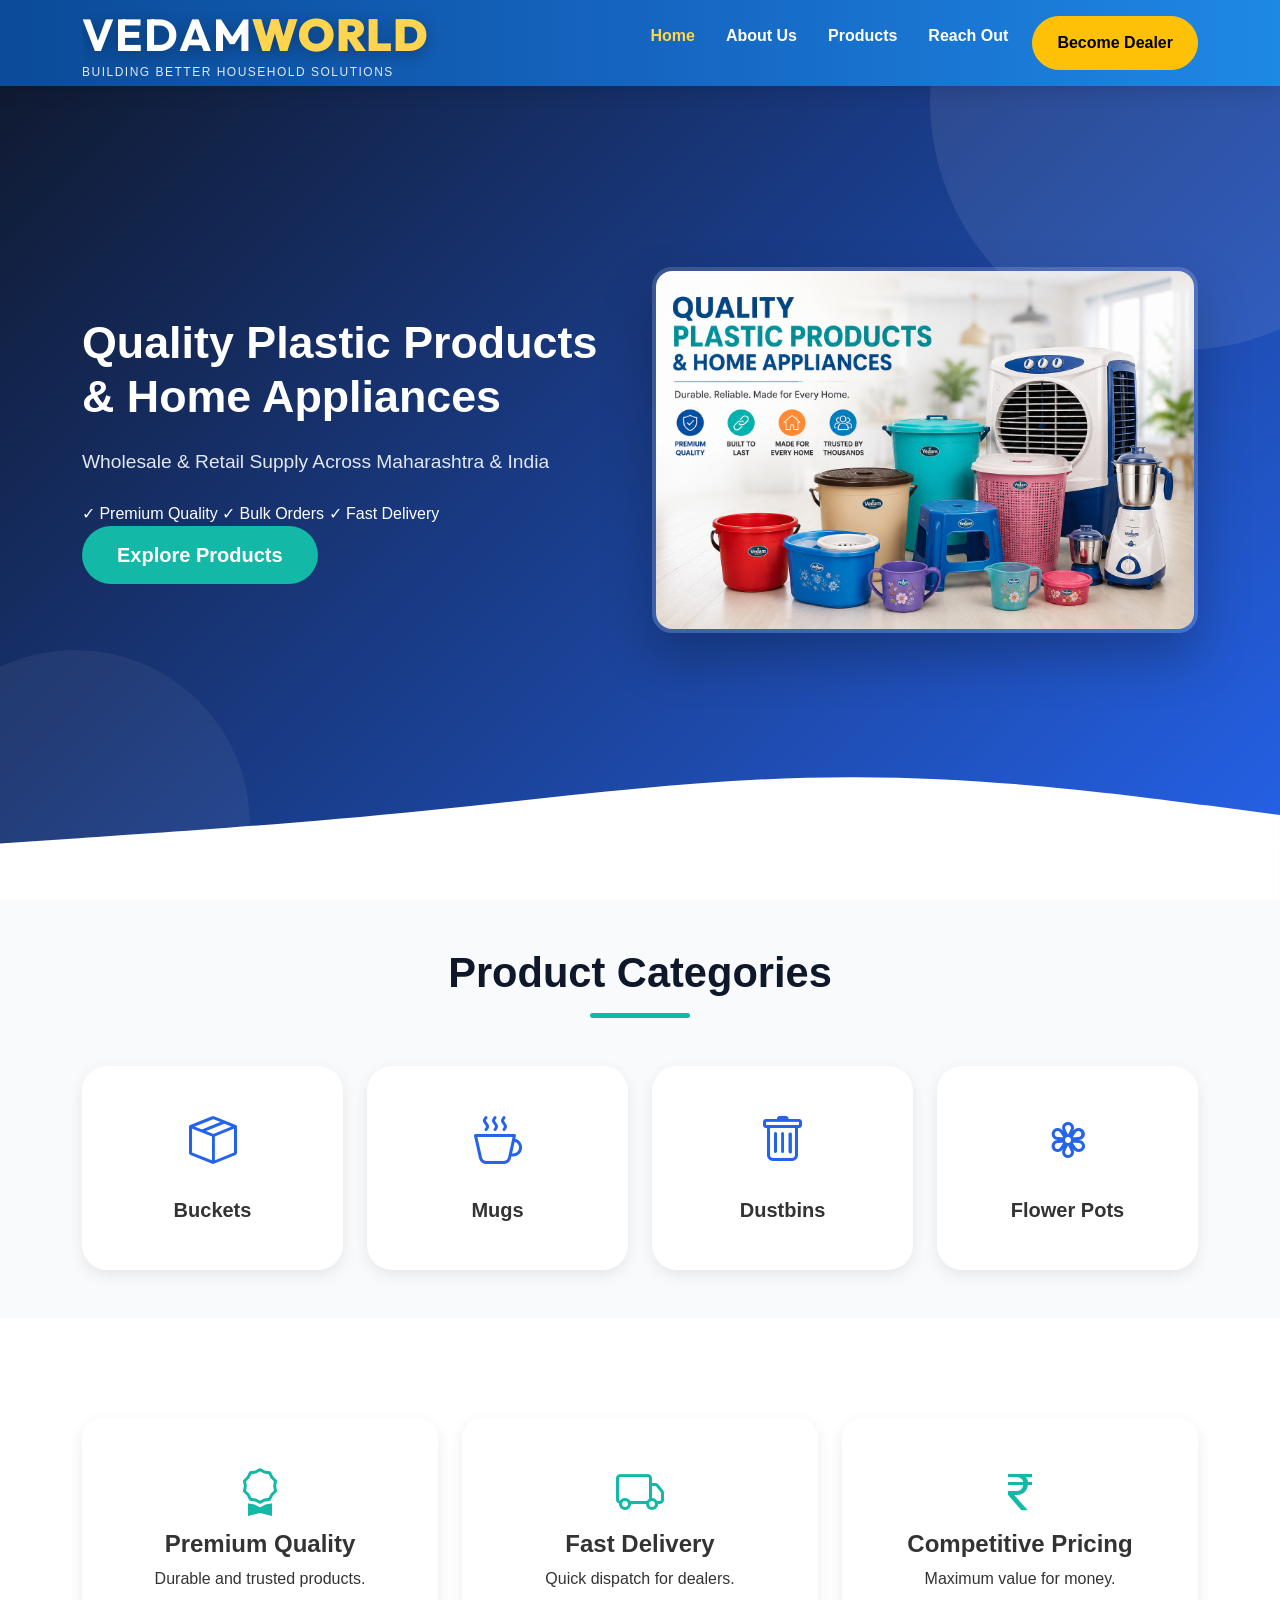
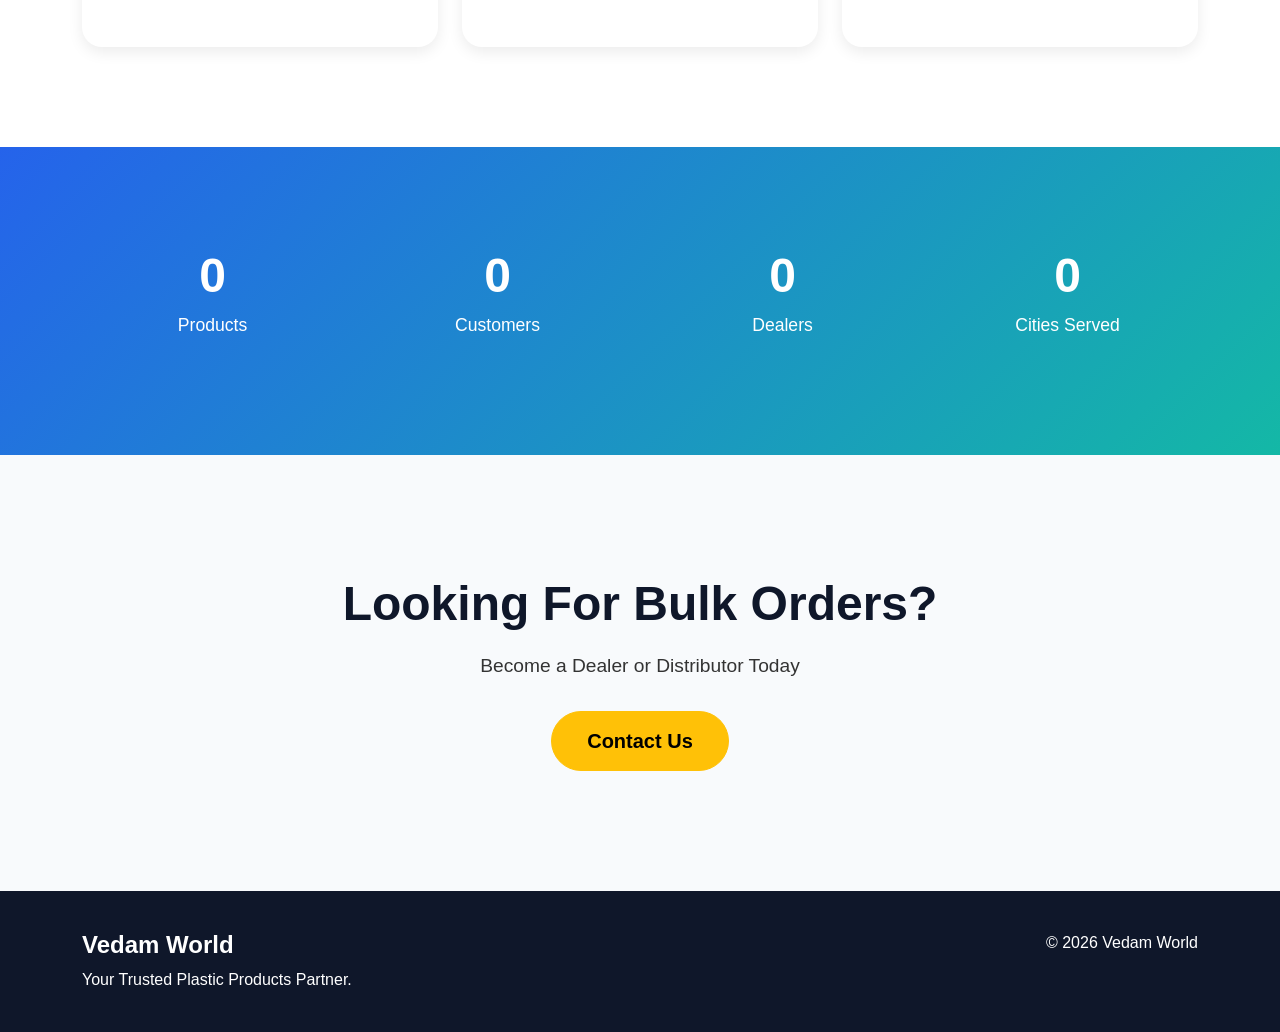
<file: index.html>
<!DOCTYPE html>
<html lang="en">

<head>

<meta charset="UTF-8">
<meta name="viewport" content="width=device-width, initial-scale=1.0">

<title>Vedam World | Plastic Household Products & Appliances</title>

<meta name="description"
content="Vedam World - Wholesale & Retail Supplier of Plastic Household Products, Air Coolers, Mixer Grinders and Home Utility Products.">


<!--
<link href="https://cdn.jsdelivr.net/npm/bootstrap@5.3.3/dist/css/bootstrap.min.css" rel="stylesheet">
-->

<link href="bts/css/bootstrap.min.css" rel="stylesheet"> 
<link href="https://cdn.jsdelivr.net/npm/bootstrap-icons@1.11.3/font/bootstrap-icons.css" rel="stylesheet">
<link href="https://unpkg.com/aos@2.3.4/dist/aos.css" rel="stylesheet">

<link rel="stylesheet" href="bts/style.css">
<!--<script src="js/main.js"></script> -->

</head>

<body>



<!-- Loader -->
<div id="loader">
    <div class="stack-container">
        
        <div class="item dustbin">🗑️</div>
		<div class="item stool">🪑</div>
		<div class="item mug">🧴</div>
		<div class="item bucket">🪣</div>
        
		<h1 style="color:#0B4B98;font-weight:bold">Vedam World</h1>
        <p style="background-color:#0B4B98;color:white;font-weight:bold">Building Better Household Solutions</p>
    
	</div>
	
</div>

<!--
<div id="loader">

    <div class="loader-wrapper">

         <img src="svg/bucket.svg" class="stack-svg bucket" alt="">
        <img src="svg/mug.svg" class="stack-svg mug" alt="">
        <img src="svg/stool.svg" class="stack-svg stool" alt="">
        <img src="svg/dustbin.svg" class="stack-svg dustbin" alt="">
        <img src="svg/pot.svg" class="stack-svg pot" alt="">

        <div class="loader-logo">
            <h1>Vedam World</h1>
            <p>Building Better Household Solutions</p>
        </div>

    </div>

</div>
-->

<!-- Navbar -->
<nav class="navbar navbar-expand-lg navbar-dark fixed-top custom-navbar">

<div class="container">

<div class="brand-wrapper">

<a class="navbar-brand fw-bold" href="#">
    VEDAM<span style="color:#$FFD54F">WORLD</span>
</a>

 <div class="brand-tagline">
        Building Better Household Solutions
    </div>

</div>

<button class="navbar-toggler"
type="button"
data-bs-toggle="collapse"
data-bs-target="#navbarNav">

<span class="navbar-toggler-icon"></span>

</button>

<div class="collapse navbar-collapse" id="navbarNav">

<ul class="navbar-nav ms-auto">

<li class="nav-item">
<a class="nav-link active" href="index.html">Home</a>
</li>

<li class="nav-item">
<a class="nav-link" href="about.html">About Us</a>
</li>

<li class="nav-item">
<a class="nav-link" href="products.html">Products</a>
</li>

<li class="nav-item">
<a class="nav-link" href="contact.html">Reach Out</a>
</li>
<li class="nav-item ms-lg-3">
    <a class="btn btn-warning rounded-pill px-4"
       href="contact.html">
       Become Dealer
    </a>
</li>
</ul>

</div>

</div>

</nav>

<!-- Hero Section -->

<section class="hero-section">

<div class="container">

<div class="row align-items-center">

<div class="col-lg-6">

<h1>
Quality Plastic Products &
Home Appliances
</h1>

<p>

Wholesale & Retail Supply Across Maharashtra & India

</p>
<div class="hero-badges" style="color:white">

    <span>✓ Premium Quality</span>
    <span>✓ Bulk Orders</span>
    <span>✓ Fast Delivery</span>

</div>

<a href="products.html"
class="btn btn-primary btn-lg">

Explore Products

</a>

</div>

<div class="col-lg-6">

<img src="images/hero-products.png"
class="img-fluid hero-image"
alt="Plastic Products">

</div>

</div>

</div>

<div class="wave">
<svg viewBox="0 0 1440 320">
<path fill="#ffffff"
fill-opacity="1"
d="M0,256L80,250.7C160,245,320,235,480,218.7C640,203,800,181,960,181.3C1120,181,1280,203,1360,213.3L1440,224L1440,320L0,320Z">
</path>
</svg>
</div>

</section>

<!-- Categories -->

<section class="py-5">

<div class="container">

<h2 class="section-title text-center mb-5">
Product Categories
</h2>

<div class="row g-4">
<div class="col-md-3">
    <div class="category-card">
        <i class="bi bi-box-seam"></i>
        <h5>Buckets</h5>
    </div>
</div>

<div class="col-md-3">
    <div class="category-card">
        <i class="bi bi-cup-hot"></i>
        <h5>Mugs</h5>
    </div>
</div>

<div class="col-md-3">
    <div class="category-card">
        <i class="bi bi-trash"></i>
        <h5>Dustbins</h5>
    </div>
</div>

<div class="col-md-3">
    <div class="category-card">
        <i class="bi bi-flower3"></i>
        <h5>Flower Pots</h5>
    </div>
</div>

</div>

</div>

</section>

<!-- Why Choose Us -->

<section class="why-us">

<div class="container">

<div class="row">

<div class="col-md-4">

<div class="info-box">

<i class="bi bi-award"></i>

<h4>Premium Quality</h4>

<p>Durable and trusted products.</p>

</div>

</div>

<div class="col-md-4">

<div class="info-box">

<i class="bi bi-truck"></i>

<h4>Fast Delivery</h4>

<p>Quick dispatch for dealers.</p>

</div>

</div>

<div class="col-md-4">

<div class="info-box">

<i class="bi bi-currency-rupee"></i>

<h4>Competitive Pricing</h4>

<p>Maximum value for money.</p>

</div>

</div>

</div>

</div>

</section>

<!-- Counter -->

<section class="counter-section">

<div class="container">

<div class="row text-center">

<div class="col-md-3">
<h2 class="counter" data-target="500">0</h2>
<p>Products</p>
</div>

<div class="col-md-3">
<h2 class="counter" data-target="1000">0</h2>
<p>Customers</p>
</div>

<div class="col-md-3">
<h2 class="counter" data-target="100">0</h2>
<p>Dealers</p>
</div>

<div class="col-md-3">
<h2 class="counter" data-target="50">0</h2>
<p>Cities Served</p>
</div>

</div>

</div>

</section>

<!-- CTA -->

<section class="cta-section">

<div class="container text-center">

<h2>
Looking For Bulk Orders?
</h2>

<p>
Become a Dealer or Distributor Today
</p>

<a href="contact.html"
class="btn btn-warning btn-lg">

Contact Us

</a>

</div>

</section>

<!-- Footer -->

<footer>

<div class="container">

<div class="row">

<div class="col-md-6">

<h4>Vedam World</h4>

<p>
Your Trusted Plastic Products Partner.
</p>

</div>

<div class="col-md-6 text-end">

<p>
© 2026 Vedam World
</p>

</div>

</div>

</div>

</footer>

<script src="bts/js/bootstrap.bundle.min.js"></script>

<script>

document.addEventListener("DOMContentLoaded", function(){

    const loader = document.getElementById("loader");

    if(sessionStorage.getItem("loaderShown")){

        loader.style.display = "none";

    }else{

        sessionStorage.setItem("loaderShown", "true");

    }

});

</script>

</body>
</html>
</file>
<file: bts/style.css>
/* =====================================
   VEDAM WORLD - PREMIUM WEBSITE THEME
===================================== */

/*@import url('https://fonts.googleapis.com/css2?family=Montserrat:wght@700;800;900&display=swap');*/
@import url('https://fonts.googleapis.com/css2?family=Outfit:wght@700;800;900&display=swap');

:root{

    --primary:#2563eb;
    --secondary:#0f172a;
    --accent:#14b8a6;
    --orange:#f97316;
    --light:#f8fafc;
    --dark:#0f172a;
    --white:#ffffff;

    --shadow-sm:0 5px 15px rgba(0,0,0,.08);
    --shadow-md:0 10px 25px rgba(0,0,0,.12);
    --shadow-lg:0 20px 40px rgba(0,0,0,.18);

    --radius:18px;
}

*{
    margin:0;
    padding:0;
    box-sizing:border-box;
}

html{
    scroll-behavior:smooth;
}

body{

    font-family:'Poppins',sans-serif;
    background:var(--light);
    color:#333;
    overflow-x:hidden;
}

/* ==========================
   CUSTOM SCROLLBAR
========================== */

::-webkit-scrollbar{
    width:10px;
}

::-webkit-scrollbar-track{
    background:#e5e7eb;
}

::-webkit-scrollbar-thumb{
    background:var(--primary);
    border-radius:30px;
}

/* ==========================
   LOADER
========================== */

#loader{

    position:fixed;
    top:0;
    left:0;

    width:100%;
    height:100dvh;


    background:#fff;

    display:flex;
    justify-content:center;
    align-items:center;

    z-index:99999;

overflow:hidden;
    animation:hideLoader 3s forwards;
}

/*.stack-container{

    text-align:center;
}*/

.stack-container{
    display:flex;
    flex-direction:column;
    align-items:center;
    justify-content:center;
    max-width:90vw;
}

.stack-container h2{

    margin-top:25px;
    font-weight:800;
}

.item{

    font-size:50px;
    opacity:0;
    transform:translateY(40px);
}

.mug{
    animation:stackUp .1s forwards;
}

.bucket{
    animation:stackUp .1s .1s forwards;
}

.stool{
    animation:stackUp .1s 0.1s forwards;
}

.dustbin{
    animation:stackUp .1s 0.1s forwards;
}

@keyframes stackUp{

    to{
        opacity:1;
        transform:translateY(0);
    }
}

@keyframes hideLoader{

    90%{
        opacity:1;
    }

    100%{
        opacity:0;
        visibility:hidden;
    }
}

/* ==========================
   NAVBAR
========================== */

.custom-navbar{

    background:linear-gradient(
    90deg,
    #0B4B98 0%,
    #1565C0 50%,
    #1E88E5 100%);

    box-shadow:0 4px 20px rgba(0,0,0,.15);

    transition:.4s;
}

.custom-navbar .container{

    display:flex;

    justify-content:space-between;

    align-items:center;
}
.navbar-brand{

    font-family:'Outfit',sans-serif;

    font-size:clamp(1.4rem, 4vw, 2.8rem);

    font-weight:900;

    color:#fff !important;

    text-decoration:none;

    letter-spacing:1px;

    white-space:nowrap;

    text-shadow:
        0 4px 15px rgba(0,0,0,.30);

    transition:.3s ease;
}

.navbar-brand span{

    color:#FFD54F;

    font-weight:900;
}

.navbar-brand:hover{

    transform:scale(1.03);
}

.nav-link{

    color:#fff !important;

    margin-left:15px;

    font-weight:600;

    position:relative;

    transition:.3s;
}

.nav-link:hover{

    color:#FFD54F !important;
}

.nav-link::after{

    content:'';

    position:absolute;

    left:0;
    bottom:-4px;

    width:0;
    height:2px;

    background:var(--accent);

    transition:.4s;
}

.nav-link:hover::after{

    width:100%;
}

.nav-link.active{

    color:#FFD54F !important;
}

/* ==========================
   HERO SECTION
========================== */

.hero-section{

    min-height:100vh;

    display:flex;
    align-items:center;

    position:relative;

    overflow:hidden;

    background:
    linear-gradient(
    135deg,
    #0f172a,
    #2563eb);
}

.hero-section::before{

    content:'';

    position:absolute;

    width:500px;
    height:500px;

    background:rgba(255,255,255,.08);

    border-radius:50%;

    top:-150px;
    right:-150px;
}

.hero-section::after{

    content:'';

    position:absolute;

    width:350px;
    height:350px;

    background:rgba(255,255,255,.05);

    border-radius:50%;

    bottom:-100px;
    left:-100px;
}

.hero-section h1{

    color:#fff;

    font-size:clamp(2.8rem, 5vw, 2.5rem);
    line-height:1.1;

    font-weight:800;

    line-height:1.2;
}

.hero-section p{

    color:#e2e8f0;

    font-size:1.2rem;

    margin:25px 0;
}

.hero-image{

    border-radius:20px;

    box-shadow:
        0 25px 50px rgba(0,0,0,.25);

    border:4px solid rgba(255,255,255,.15);
}

@keyframes floatImage{

    0%{
        transform:translateY(0);
    }

    50%{
        transform:translateY(-15px);
    }

    100%{
        transform:translateY(0);
    }
}

.wave{

    position:absolute;

    bottom:0;

    left:0;

    width:100%;
}

/* ==========================
   BUTTONS
========================== */

.btn-primary{

    background:var(--accent);
    border:none;

    padding:14px 35px;

    border-radius:50px;

    font-weight:600;

    transition:.4s;
}

.btn-primary:hover{

    transform:translateY(-4px);

    box-shadow:var(--shadow-md);
}

.btn-warning{

    padding:14px 35px;

    border-radius:50px;

    font-weight:600;
}

/* ==========================
   SECTION TITLE
========================== */

.section-title{

    font-size:2.6rem;
    font-weight:800;
    color:var(--secondary);
    position:relative;
}

.section-title::after{

    content:'';

    display:block;

    width:100px;
    height:5px;

    background:var(--accent);

    margin:15px auto;
    border-radius:30px;
}

/* ==========================
   CATEGORY CARDS
========================== */

.category-card{

    background:#fff;

    border-radius:25px;

    padding:40px 20px;

    text-align:center;

    transition:.4s;

    box-shadow:var(--shadow-sm);

    cursor:pointer;
}

.category-card:hover{

    transform:translateY(-10px);

    box-shadow:var(--shadow-lg);
}

.category-card i{

    font-size:3rem;

    color:var(--primary);
}

.category-card h5{

    margin-top:20px;

    font-weight:700;
}

/* ==========================
   WHY US
========================== */

.why-us{

    padding:100px 0;

    background:#fff;
}

.info-box{

    background:#fff;

    text-align:center;

    padding:40px 25px;

    border-radius:20px;

    transition:.4s;

    box-shadow:var(--shadow-sm);
}

.info-box:hover{

    transform:translateY(-10px);

    box-shadow:var(--shadow-lg);
}

.info-box i{

    font-size:3rem;

    color:var(--accent);

    margin-bottom:20px;
}

.info-box h4{

    font-weight:700;
}

/* ==========================
   COUNTER
========================== */

.counter-section{

    background:
    linear-gradient(
    135deg,
    #2563eb,
    #14b8a6);

    padding:100px 0;

    color:#fff;
}

.counter{

    font-size:3rem;

    font-weight:800;
}

.counter-section p{

    font-size:1.1rem;
}

/* ==========================
   CTA
========================== */

.cta-section{

    padding:120px 0;

    text-align:center;

    background:#f8fafc;
}

.cta-section h2{

    font-size:3rem;

    font-weight:800;

    color:var(--secondary);
}

.cta-section p{

    margin:20px 0 30px;

    font-size:1.2rem;
}

/* ==========================
   FOOTER
========================== */

footer{

    background:var(--secondary);

    color:#fff;

    padding:40px 0;
}

footer h4{

    font-weight:800;
}

footer p{

    margin:0;
}

/* ==========================
   GLASS EFFECT
========================== */

.glass{

    background:rgba(255,255,255,.15);

    backdrop-filter:blur(10px);

    border:1px solid rgba(255,255,255,.2);
}

/* ==========================
   IMAGE HOVER EFFECT
========================== */

img{

    transition:.4s;
}

img:hover{

    transform:scale(1.03);
}

/* ==========================
   RESPONSIVE
========================== */

@media(max-width:992px){

.hero-section{

    text-align:center;
    padding-top:100px;
}

.hero-section h1{

    font-size:2.8rem;
}

.hero-image{

    margin-top:40px;
}

}

@media(max-width:768px){

.hero-section h1{

    font-size:2.2rem;
}

.section-title{

    font-size:2rem;
}

.counter{

    font-size:2.3rem;
}

.cta-section h2{

    font-size:2rem;
}

.nav-link{

    margin-left:0;
    padding:10px 0;
}

}

@media(max-width:576px){

.hero-section h1{

    font-size:1.8rem;
}

.hero-section p{

    font-size:1rem;
}

.btn-primary,
.btn-warning{

    width:100%;
}

.category-card{

    padding:30px 15px;
}

}

#loader{
    position:fixed;
    inset:0;

    background:#ffffff;

    display:flex;
    justify-content:center;
    align-items:center;

    z-index:99999;
}

.stack-container{
    display:flex;
    flex-direction:column;
    align-items:center;
}

.item{

    font-size:90px;

    opacity:0;

    transform:translateY(50px);

    animation:stackUp .6s forwards;
}

.bucket{
    animation-delay:.3s;
}

.mug{
    animation-delay:.8s;
}

.stool{
    animation-delay:1.3s;
}

.dustbin{
    animation-delay:1.8s;
}

@keyframes stackUp{

    to{
        opacity:1;
        transform:translateY(0);
    }
}

@media (max-width: 768px){

    .item{
        font-size:60px;
    }

    .stack-container{
        transform:scale(0.85);
    }

}

.brand-wrapper{

    display:flex;
    flex-direction:column;

    justify-content:center;

    line-height:1;

    max-width:100%;

    overflow:hidden;
}

.brand-tagline{

    font-size:clamp(.45rem, 1vw, .75rem);

    color:#e2e8f0;

    letter-spacing:1.5px;

    text-transform:uppercase;

    margin-top:3px;

    white-space:nowrap;

    overflow:hidden;

    text-overflow:ellipsis;
}


/* ==========================
   RESPONSIVE BRANDING
========================== */

@media (max-width:768px){

    .brand-wrapper{

        max-width:220px;
    }

    .navbar-brand{

        font-size:1.45rem;

        letter-spacing:.5px;
    }

    .brand-tagline{

        font-size:.42rem;

        letter-spacing:.6px;

        margin-top:2px;
    }

    .navbar-toggler{

        padding:.25rem .5rem;
    }

}

@media (max-width:480px){

    .brand-wrapper{

        max-width:180px;
    }

    .navbar-brand{

        font-size:1.20rem;
    }

    .brand-tagline{

        font-size:.36rem;

        letter-spacing:.3px;
    }

}
</file>
